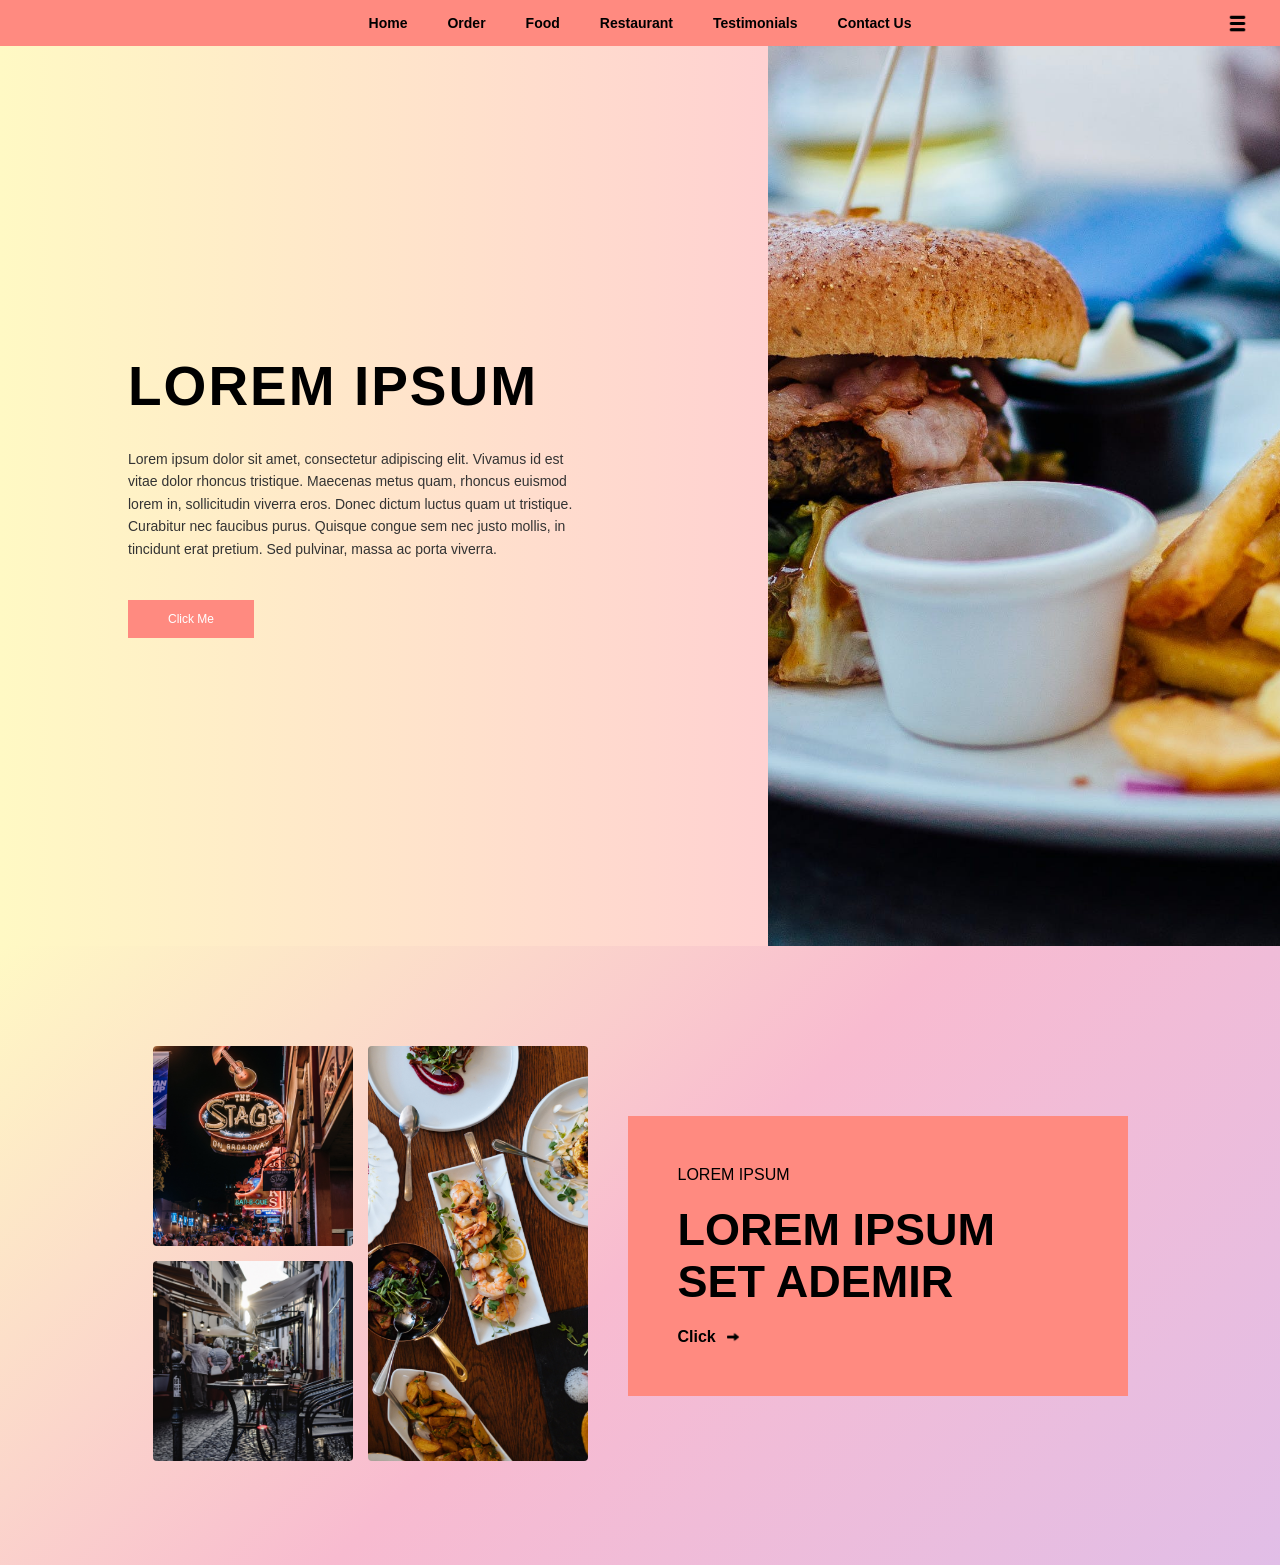
<file: index.html>
<!DOCTYPE html>
<html lang="en">
<head>
    <meta charset="UTF-8">
    <meta name="viewport" content="width=device-width, initial-scale=1.0">
    <title>Frontend Assignment</title>
    <link rel="stylesheet" href="style.css">
</head>
<body>

    <header class="navbar">
        <nav class="nav-links">
            <a href="#">Home</a>
            <a href="#">Order</a>
            <a href="#">Food</a>
            <a href="#">Restaurant</a>
            <a href="#">Testimonials</a>
            <a href="#">Contact Us</a>
        </nav>
        <img src="menu-bar.png" class="menu-icon" alt="Menu">
    </header>

    <main class="hero-container">
        <section class="content-side">
            <h1>LOREM IPSUM</h1>
            <p>
                Lorem ipsum dolor sit amet, consectetur adipiscing elit. Vivamus 
                id est vitae dolor rhoncus tristique. Maecenas metus quam, 
                rhoncus euismod lorem in, sollicitudin viverra eros. Donec 
                dictum luctus quam ut tristique. Curabitur nec faucibus purus. 
                Quisque congue sem nec justo mollis, in tincidunt erat pretium. 
                Sed pulvinar, massa ac porta viverra.
            </p>
            <button class="cta-btn">Click Me</button>
        </section>
        
        <section class="image-side">
           <img src="pexels-robin-stickel-70497.jpg" alt="Burger">

            </section>
    </main>
    <section id="section-two" class="gallery-container">
        <div class="collage-grid">
            <div class="column-left">
                <img src="pexels-rachel-claire-6752433.jpg" class="grid-img top">
                <img src="pexels-eva-bronzini-6141651.jpg" class="grid-img bottom">
            </div>
            <div class="column-right">
                <img src="pexels-mister-mister-3434523.jpg" class="grid-img tall">
            </div>
        </div>

        <div class="text-card">
            <span>LOREM IPSUM</span>
           <h2>LOREM IPSUM SET ADEMIR</h2>
            <a href="#" class="arrow-link">
            Click <img src="icons8-arrow-30.png" alt="arrow">
            </a>
        </div>
    </section>

</body>
</html>
</file>
<file: style.css>
/* --- Basic Reset --- */
* {
    margin: 0;
    padding: 0;
    box-sizing: border-box;
    font-family: 'Arial', sans-serif;
}

body, html {
    width: 100%;
    height: 100%;
}

/* --- Navbar --- */
.navbar {
    background-color: #ff8a80; /* Salmon/Coral color from screenshot */
    display: flex;
    justify-content: center; /* Centers the links */
    align-items: center;
    padding: 15px 5%;
    position: relative;
}

.nav-links {
    display: flex;
    gap: 40px; /* Precise spacing between links */
}

.nav-links a {
    text-decoration: none;
    color: #000;
    font-weight: bold;
    font-size: 14px;
    text-transform: capitalize;
}

.menu-icon {
    position: absolute;
    right: 30px; /* Pins the menu icon to the right */
    height: 25px;
    width: auto;
    cursor: pointer;
}

/* --- Hero Layout --- */
.hero-container {
    display: flex;
    min-height: calc(100vh - 55px); /* Full height minus navbar */
    flex-wrap: wrap; /* Allows stacking on small screens */
}

/* --- Left Content Side --- */
.content-side {
    flex: 1; /* Takes 50% width on desktop */
    min-width: 400px;
    /* Creating the Yellow-to-Pink gradient from your image */
    background: linear-gradient(to right, #fff9c4, #ffd1d1);
    display: flex;
    flex-direction: column;
    justify-content: center;
    padding: 60px 10%;
}

.content-side h1 {
    font-size: 55px;
    font-weight: 900;
    margin-bottom: 30px;
    letter-spacing: 2px;
}

.content-side p {
    font-size: 14px;
    line-height: 1.6;
    color: #333;
    margin-bottom: 40px;
    max-width: 450px;
}

.cta-btn {
    background-color: #ff8a80;
    color: #fff;
    border: none;
    padding: 12px 40px;
    font-size: 12px;
    width: fit-content;
    cursor: pointer;
    transition: 0.3s;
}

.cta-btn:hover {
    filter: brightness(0.9);
}

/* --- Right Image Side --- */
.image-side {
    flex: 1;
    min-width: 350px;
    overflow: hidden; /* Keeps the image inside the box */
}

.image-side img {
    width: 100%;
    height: 100%;
    object-fit: cover; /* Forces the image to fill the side without stretching */
    display: block;    /* Removes any small white gaps at the bottom */
}

/* Stacks them for Mobile */
@media (max-width: 800px) {
    .hero-container { flex-direction: column; }
    .image-side { height: 400px; }
}

/* Ensure the parent container doesn't restrict height */
.hero-container {
    display: flex;
    width: 100%;
    min-height: 100vh;                   /* Forces the main area to be full screen */
    flex-wrap: wrap;                     /* Necessary for mobile/responsive stacking */
}

/* --- Mobile Responsiveness --- */
@media (max-width: 850px) {
    .nav-links {
        display: none; /* Hide links on small screens like the screenshot */
    }

    .hero-container {
        flex-direction: column; /* Stack text on top of image */
    }

    .content-side {
        flex: none;
        width: 100%;
        padding: 40px 20px;
    }

    .image-side {
        flex: none;
        width: 100%;
        height: 350px; /* Fixed height for mobile view */
    }

    .content-side h1 {
        font-size: 35px;
    }
}

.gallery-container {
    padding: 100px 5%;
    display: flex;
    flex-wrap: wrap;
    justify-content: center;
    align-items: center;
    gap: 40px;
    /* Purple/Pink gradient */
    background: linear-gradient(135deg, #fff9c4, #f8bbd0, #e1bee7);
}

.collage-grid {
    display: flex;
    gap: 15px;
}

.column-left {
    display: flex;
    flex-direction: column;
    gap: 15px;
}

.grid-img {
    width: 200px;
    object-fit: cover;
    border-radius: 4px;
}
/* Target the link specifically */
.arrow-link {
    text-decoration: none;    /* REMOVES THE BLUE UNDERLINE */
    color: #000000;           /* SETS TEXT TO BLACK */
    font-weight: bold;        /* Matches the thick style in 1st image */
    display: flex;            /* Aligns text and arrow in a row */
    align-items: center;      /* Centers them vertically */
    gap: 10px;                /* Space between 'Click' and the arrow icon */
}

/* Ensure the arrow icon matches the size in the 1st image */
.arrow-link img {
    height: 14px;             /* Size for icons8-arrow-30.png */
    width: auto;
}

/* Specific heights for the collage effect */
.top, .bottom { height: 200px; }
.tall { width: 220px; height: 415px; }

.text-card {
    background-color: #ff8a80; /* Reddish box */
    padding: 50px;
    flex: 1;
    max-width: 500px;
    min-width: 300px;
}

.text-card h2 {
    font-size: 45px;
    font-weight: 900;
    margin: 20px 0;
}

/* --- 5. RESPONSIVE MEDIA QUERIES --- */
@media (max-width: 850px) {
    .hero-container { flex-direction: column; }
    .image-side { height: 400px; }
    .gallery-container { flex-direction: column; }
    .collage-grid { flex-direction: row; }
    .grid-img { width: 120px; height: 120px; }
    .tall { width: 120px; height: 120px; }
}
</file>
